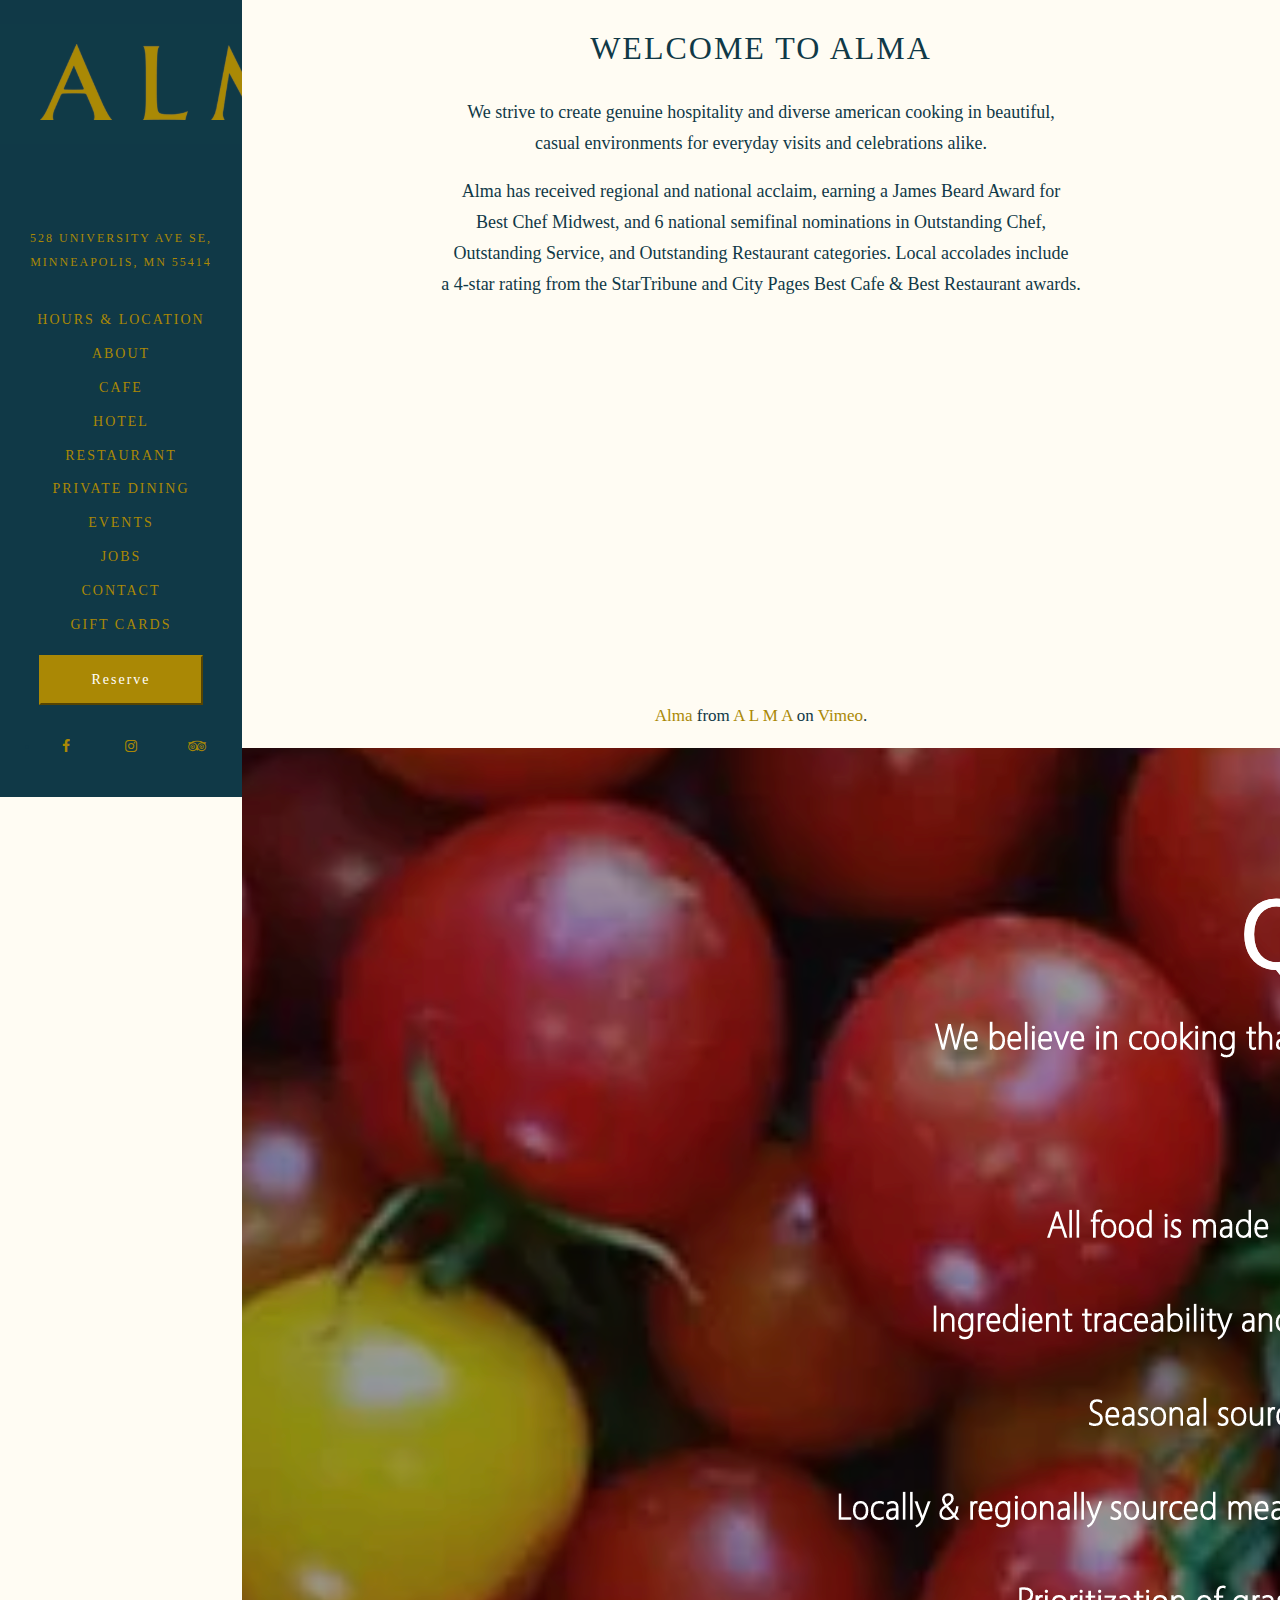
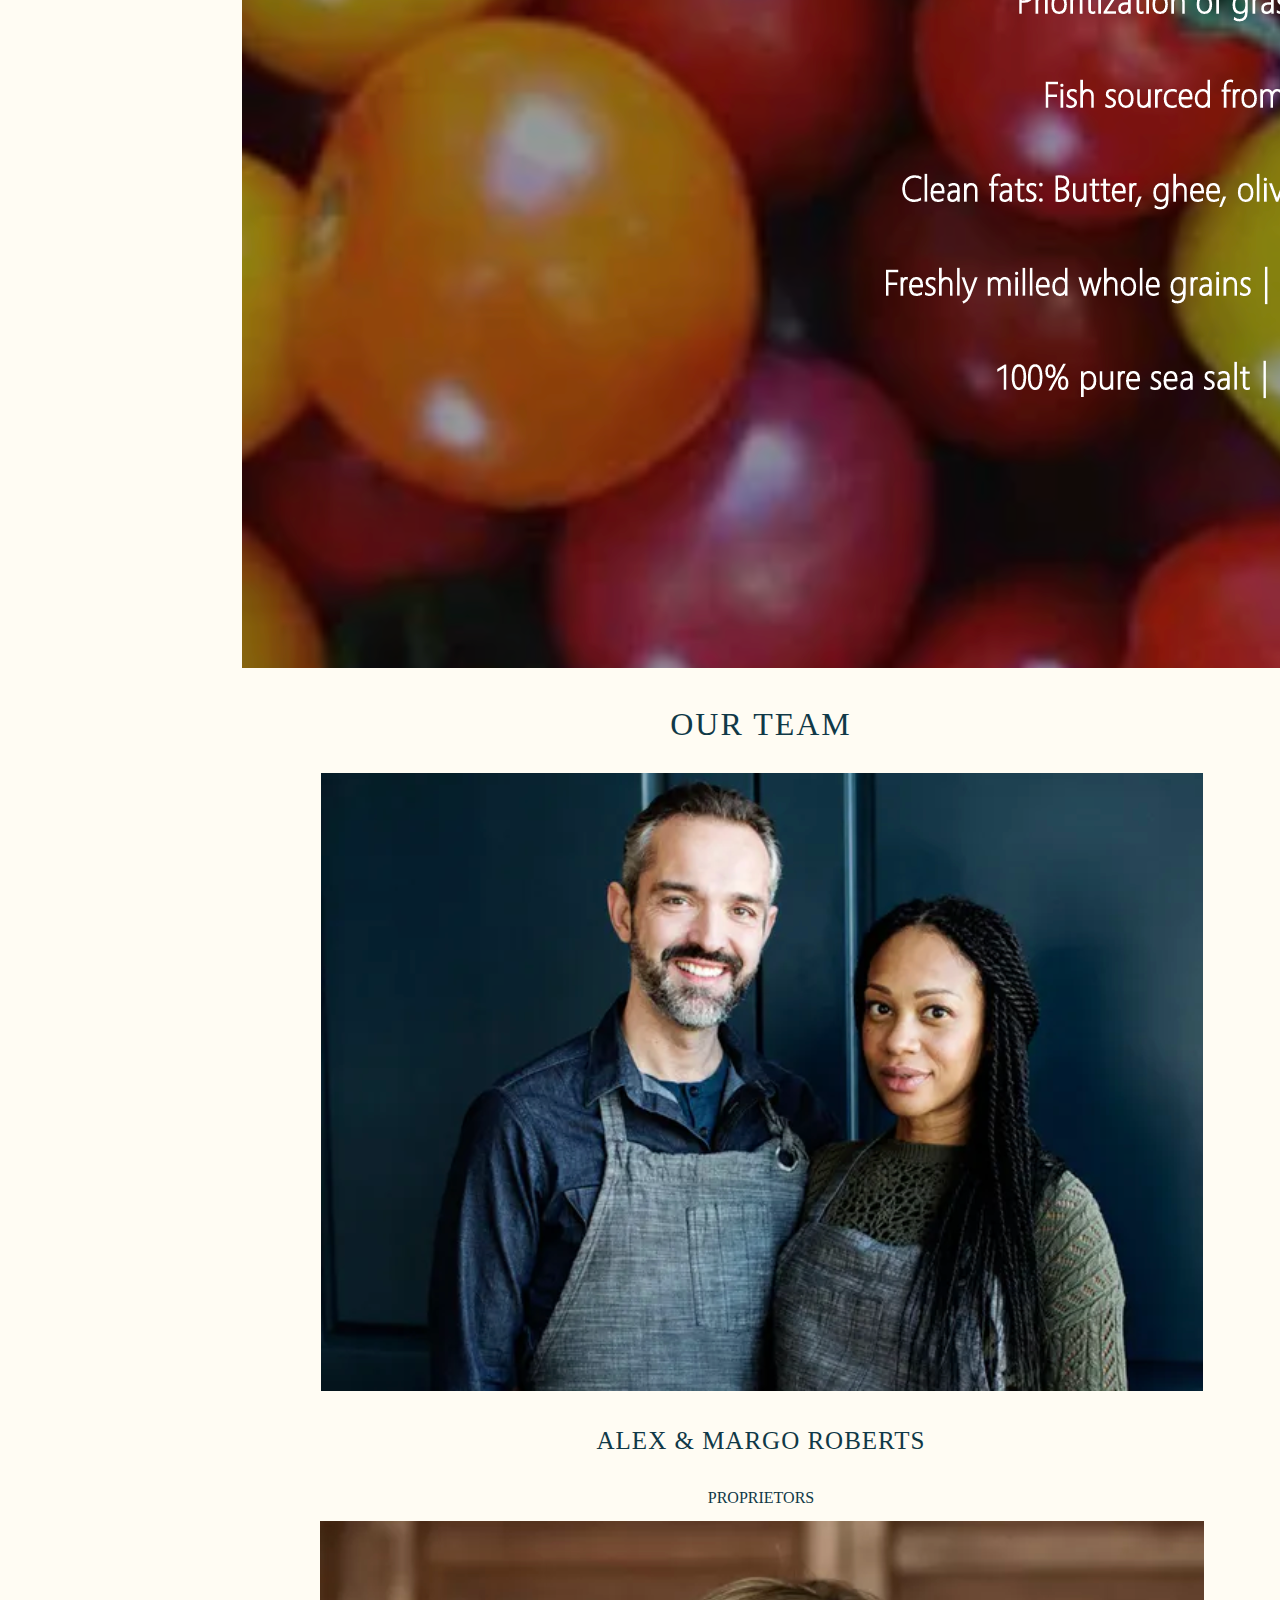
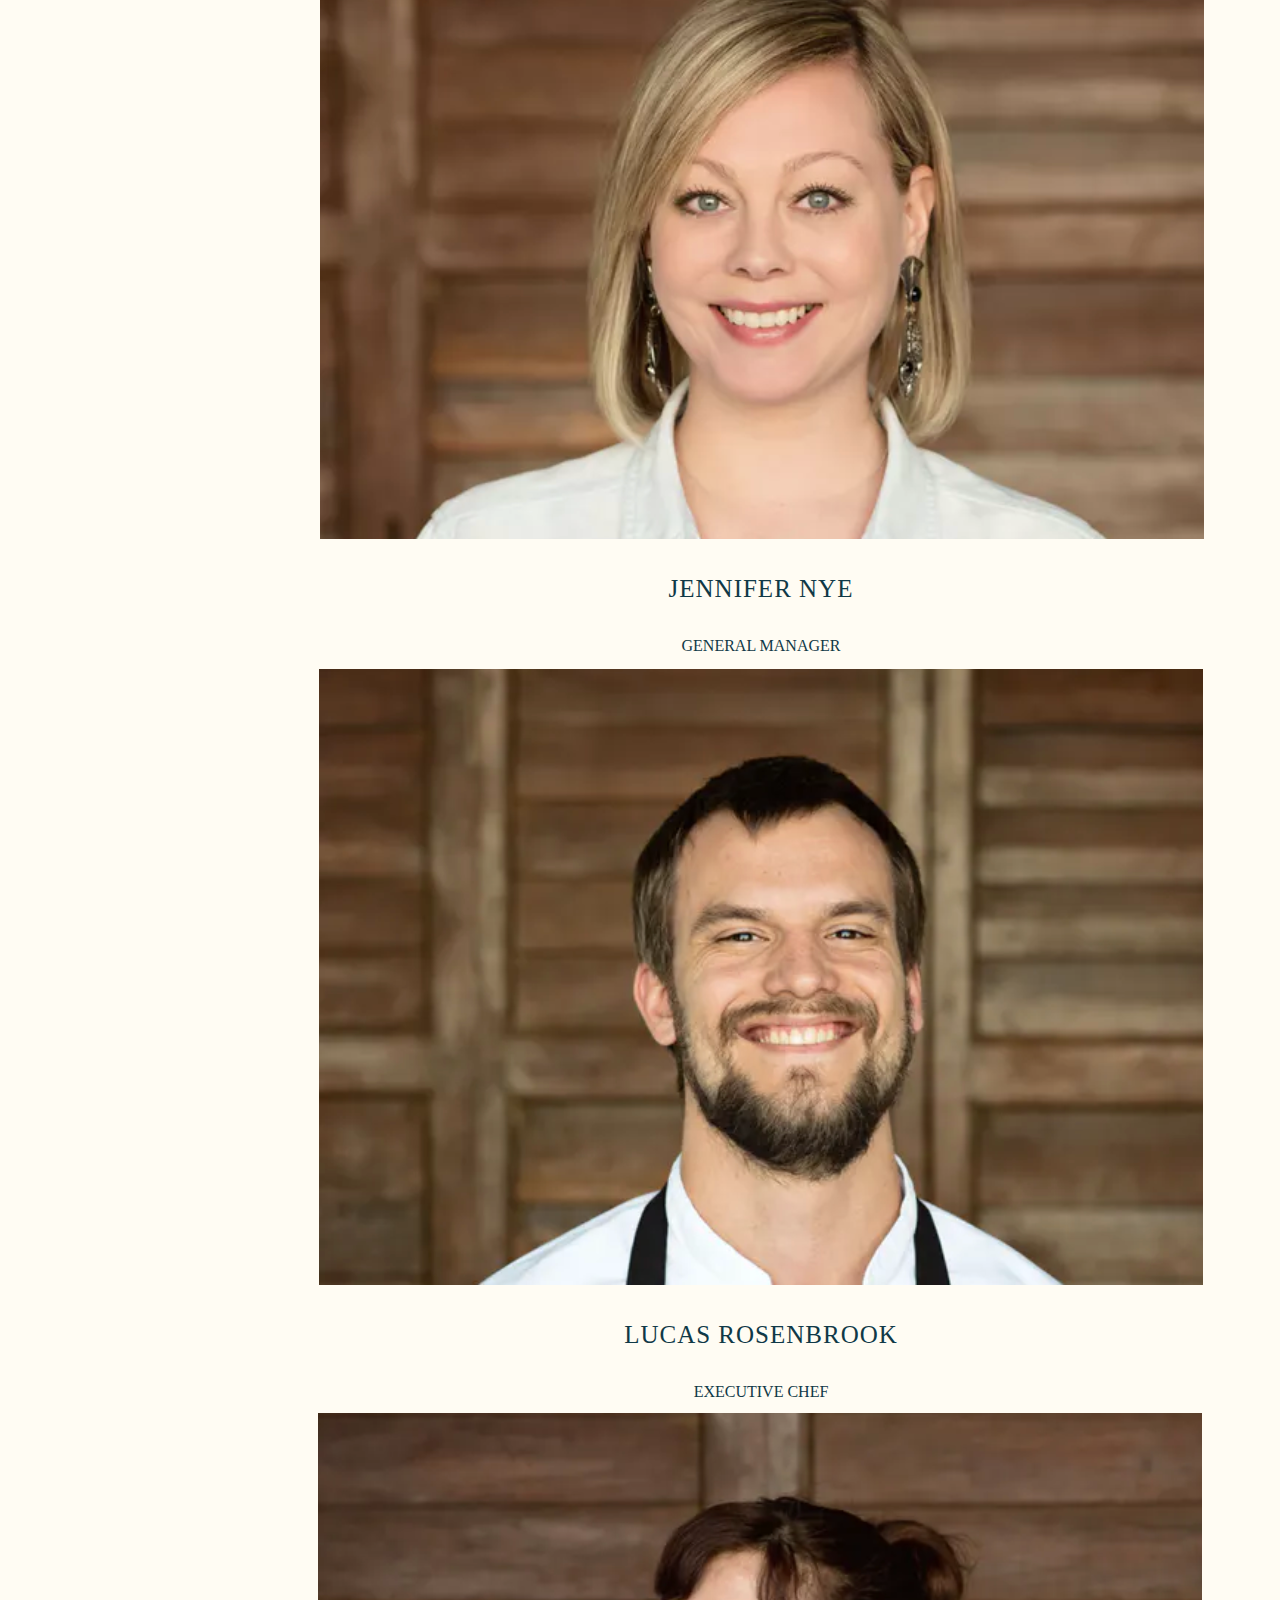
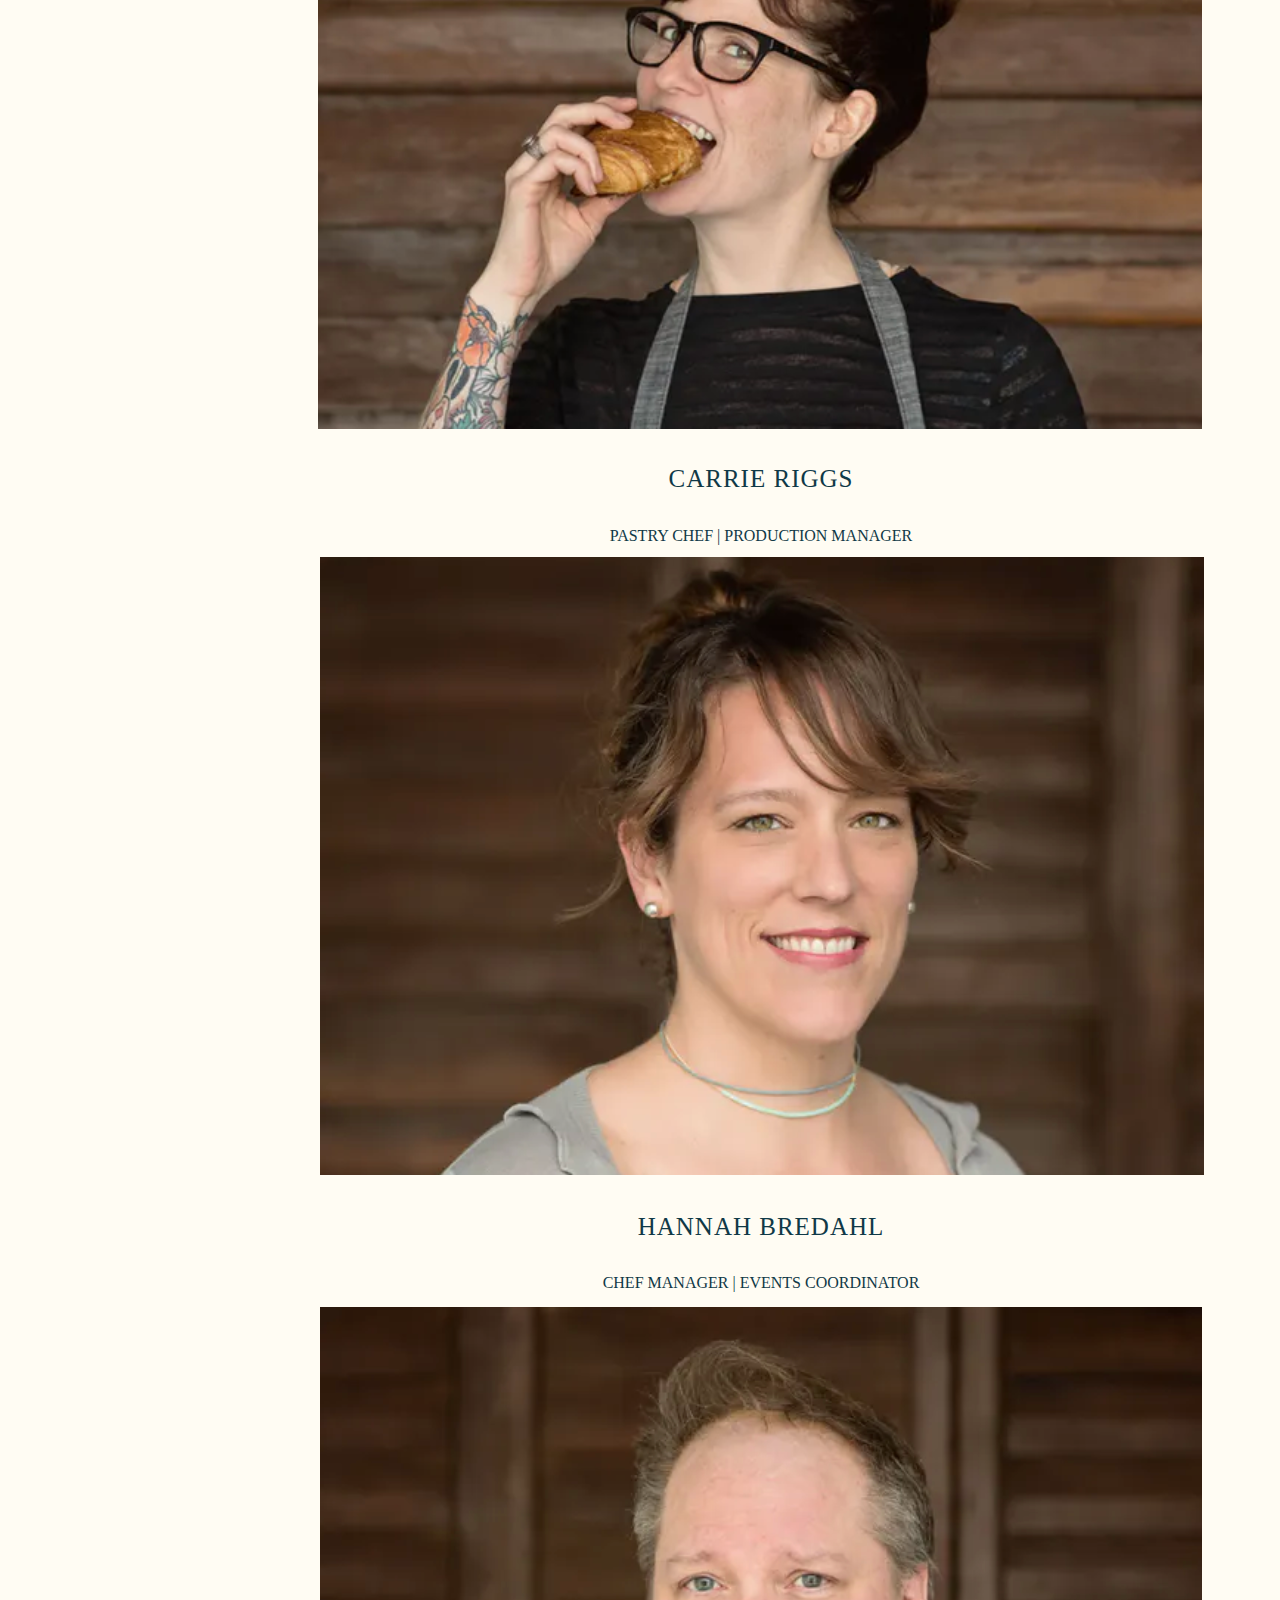
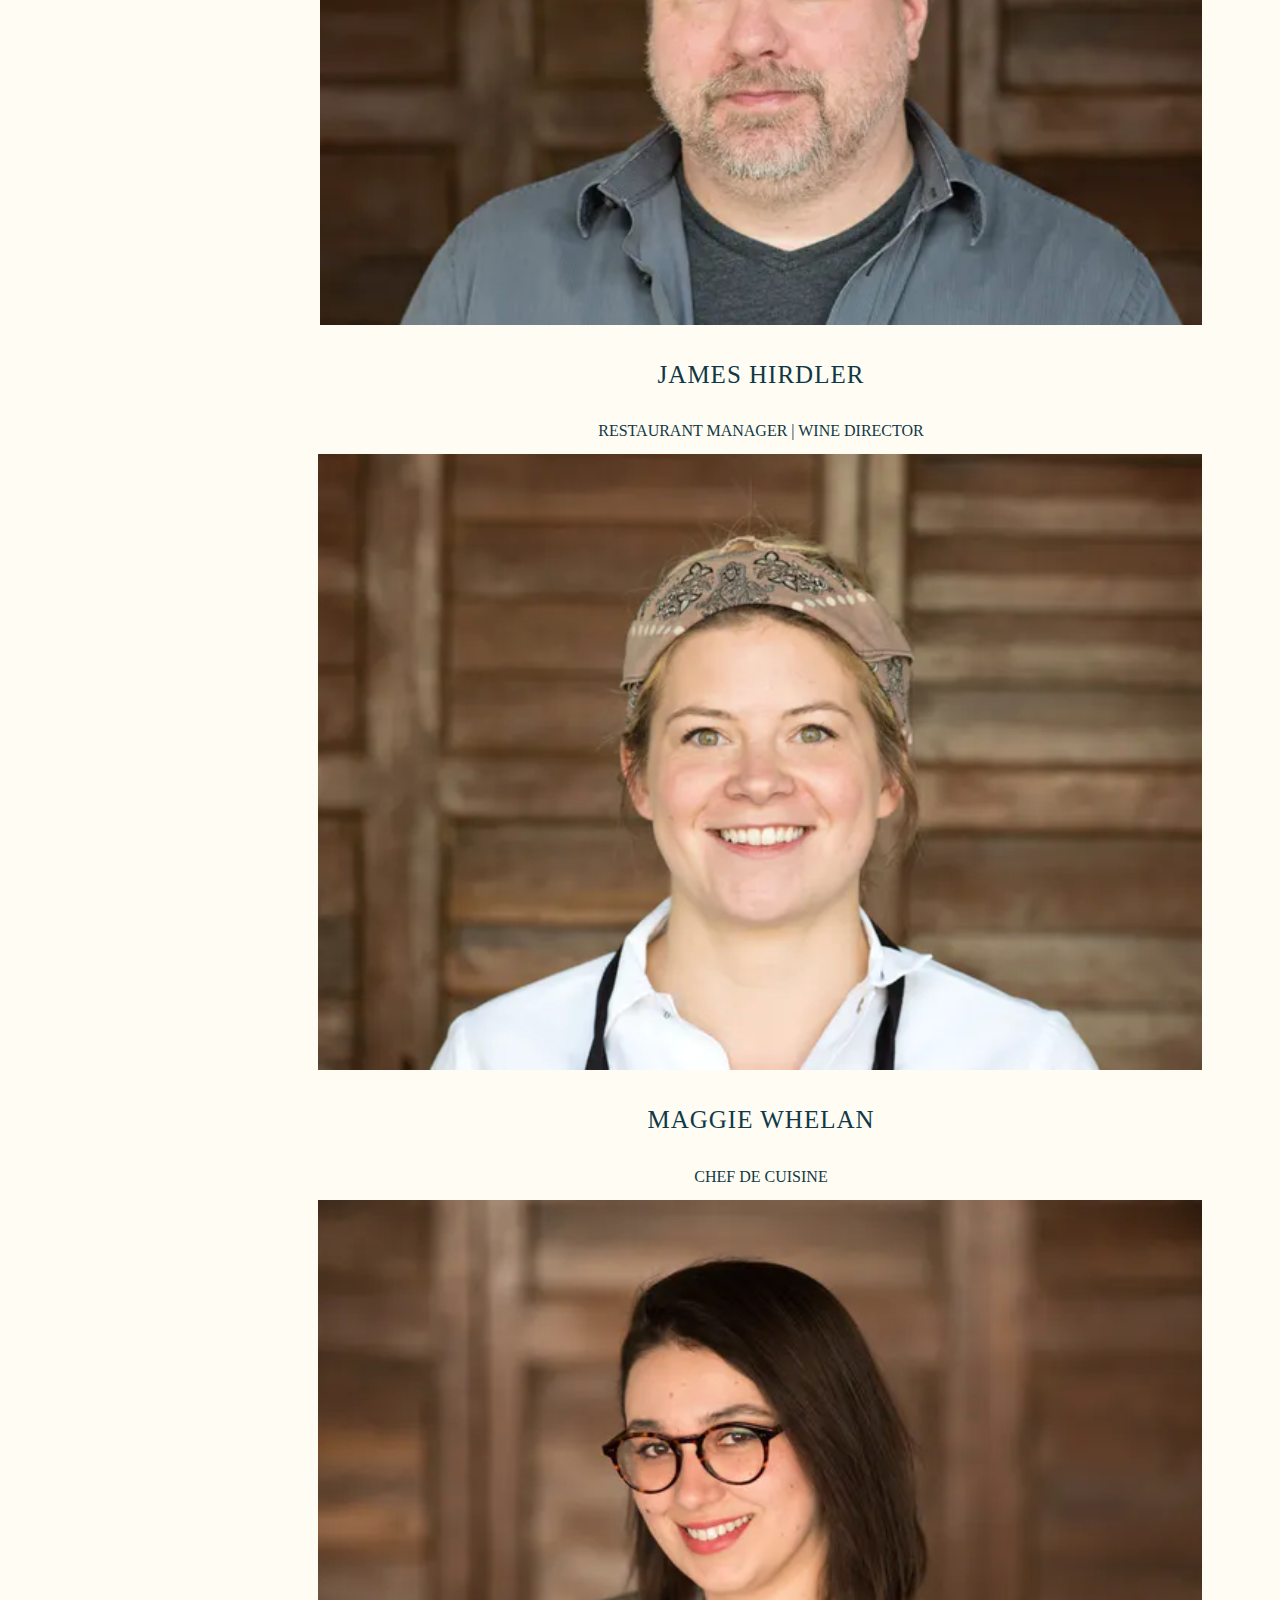
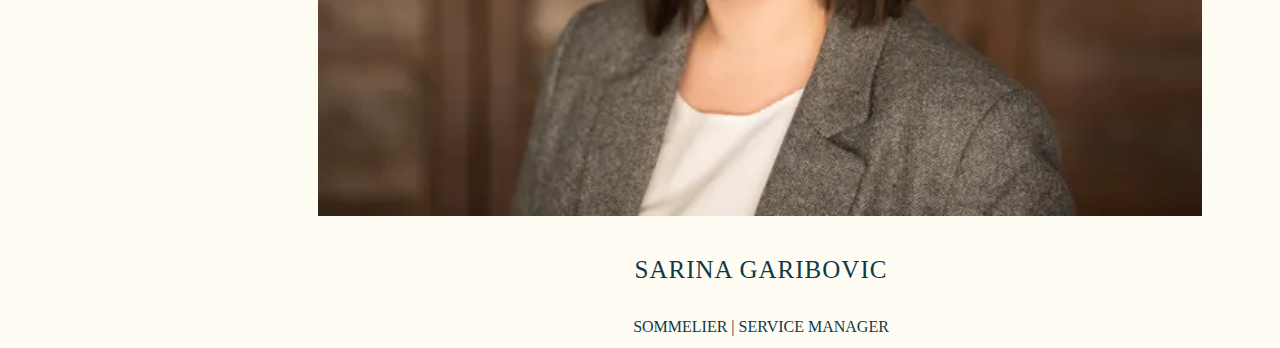
<file: about.html>
<!DOCTYPE html>
<html lang="en">
<head>
    <meta charset="UTF-8">
    <meta name="viewport" content="width=device-width,
    initial-scale=1.0">
    <meta http-equiv="X-UA-Compatible" content="ie=edge">
    <title>About | Restaurant Alma</title>
    <link rel="stylesheet" media="screen" href="https://fontlibrary.org/face/vegur" type="text/css"/>
    <link rel="stylesheet" href="css/about.css">
    <link rel="stylesheet" href="css/normalize.css">
    <link rel="stylesheet" href="https://cdnjs.cloudflare.com/ajax/libs/font-awesome/4.7.0/css/font-awesome.min.css">
</head>

<body>


        <div class="sidebar">
                <div class="site-logo">
                    <a href="index.html"><img
                    srcset="img/alma-logo.png 2x"
                    src="img/alma-logo.png" alt="alma logo"></a>
            </div>

        <nav class="site-nav">
            <ul class="site-nav-address">
                <li>528 University Ave SE, Minneapolis, MN 55414</li>
            </ul>
                        
            <ul class="site-nav-menu">
                <li><a href="hours.html">Hours & Location</a></li>
                <li><a href="about.html">About</a></li>
                <li><a href="cafe.html">Cafe</a></li>
                <li>Hotel</li>
                <li><a href="restaurant.html">Restaurant</a></li>
                <li>Private Dining</li>
                <li>Events</li>
                <li>Jobs</li>
                <li>Contact</li>
                <li>Gift Cards</li>
            </ul>
            
            <button type="button">Reserve</button>
                        
            <ul class="social-accounts">
                <li>
                    <a href="#" class="fa fa-facebook"></a>
                    <a href="#" class="fa fa-instagram"></a>
                    <a href="#" class="fa fa-tripadvisor"></a>
                 </li>
            </ul>
        </nav>
    </div>

    <div class="main">
        <h1>Welcome to Alma</h1>

        <p>
            <span style="font-size:18px;">We strive to create genuine hospitality and 
            diverse american cooking in beautiful,<br> casual environments for everyday 
            visits and celebrations alike. </span>
        </p>

        <p>
            <span style="font-size:18px;">
                Alma has received regional and national acclaim, earning a James Beard Award for<br> 
                Best Chef Midwest, and 6 national semifinal nominations in Outstanding Chef,<br> 
                Outstanding Service, and Outstanding Restaurant categories. Local accolades include<br> 
                a 4-star rating from the StarTribune and City Pages Best Cafe & Best Restaurant awards.
            </span>
        </p>

        <iframe src="https://player.vimeo.com/video/352380871" width="640" height="360" frameborder="0" allow="autoplay; fullscreen" allowfullscreen></iframe>
        <p><a href="https://vimeo.com/352380871">Alma</a> from <a href="https://vimeo.com/user99841973">A L M A</a> on <a href="https://vimeo.com">Vimeo</a>.</p>

        <div class="image">
            <img
            srcset="img/quality.png 2x"
            src="img/quality.png" alt="quality">  
        </div>

        <h1>Our Team</h1>

        <div class="row">
            <div class="column">
                <img
                srcset="img/alex-margo.png 2x"
                src="img/alex-margo.png" alt="Alex and Margo">
                <h2>Alex & Margo Roberts</h2>
                <h4>Proprietors</h4> 
                <img
                srcset="img/jen.png 2x"
                src="img/jen.png" alt="Jennifer">
                <h2>Jennifer Nye</h2>
                <h4>General Manager</h4>
                <img
                srcset="img/lucas.png 2x"
                src="img/lucas.png" alt="Lucas">
                <h2>Lucas Rosenbrook</h2>
                <h4>Executive Chef</h4>
                <img
                srcset="img/carrie.png 2x"
                src="img/carrie.png" alt="Carrie">
                <h2>Carrie Riggs</h2>
                <h4>Pastry Chef | Production Manager</h4>
            </div>
        </div>

        <div class="row">
                <div class="column">
                    <img
                    srcset="img/hannah.png 2x"
                    src="img/hannah.png" alt="Hannah">
                    <h2>Hannah Bredahl</h2>
                    <h4>Chef Manager | Events Coordinator</h4>
                    <img
                    srcset="img/james.png 2x"
                    src="img/james.png" alt="James">
                    <h2>James Hirdler</h2>
                    <h4>Restaurant Manager | Wine Director</h4>
                    <img
                    srcset="img/maggie.png 2x"
                    src="img/maggie.png" alt="Maggie">
                    <h2>Maggie Whelan</h2>
                    <h4>Chef De Cuisine</h4>
                    <img
                    srcset="img/sarina.png 2x"
                    src="img/sarina.png" alt="Sarina">
                    <h2>Sarina Garibovic</h2>
                    <h4>Sommelier | Service Manager</h4>
                    
                </div>
            </div>



    </div>
</body>
</file>
<file: css/about.css>
:root {
    --font-sans-serif: VegurLight, sans-serif;
    --teal: #103947;
    --white: #ffffff;
}

html {
    box-sizing: border-box;
    align-content: center;
}

*, *:before, *:after {
    box-sizing: inherit;
}

body {
    font-family: var(--font-sans-serif);
    font-weight: 400;
    font-style: regular;
    color: var(--teal);
    font-size: 1rem;
    line-height: 1.7;
    background-color: #fffcf3; 
    display: block;
}

h1 {
    color: rgb(16, 57, 71);
    display: block;
    font-family: VegurRegular;
    font-size: 17px;
    font-weight: 400;
    text-transform: uppercase;
    letter-spacing: 2px;
    text-align: center;
}

h2 {
    color: #103947;
    text-transform: uppercase;
    letter-spacing: 1px;
    font-family: VegurRegular;
    font-weight: 500;
    font-style: normal;
    font-size: 25px;
    margin-bottom: .5rem;
}

h4 {
    color: #103947;
    text-transform: uppercase; 
    font-family: Vegurlight;
    font-weight: 500;
    font-style: normal;
    font-size: 1rem;
    margin-bottom: .5rem;
}

p {
    color: rgb(16, 57, 71);
    display: block;
    font-family: Vegurlight;
    font-size: 17px;
    font-weight: 400;
    text-align: center;
}

.sidebar {
    height: 100%;
    width: 242px;
    position: fixed;
    z-index: 1;
    top: 0;
    left: 0;
    overflow-x: hidden;

}

.site-logo {
    font-family: VegurRegular;
    font-weight: 400;
    font-size: 14px;
    text-transform: uppercase;
    letter-spacing: 2px;
    text-align: center;
    padding-top: 1.5rem;
    padding-bottom: 1.5rem;
    background: #103947;
    width: 242px;
    float: left;
}

.site-nav-address {
    box-sizing: border-box;
    color: rgb(170, 136, 5);
    display: block;
    font-family: VegurRegular;
    font-size: 12px;
    font-weight: 400;
    letter-spacing: 2px;
    line-height: 23.8px;
    list-style-image: none;
    list-style-position: outside;
    list-style-type: none;
    text-align: center;
    text-transform: uppercase;
    padding: 5px;
}

.site-nav-menu {
    box-sizing: border-box;
    color: rgb(170, 136, 5);
    display: block;
    font-family: VegurRegular;
    font-size: 14px;
    font-weight: 400;
    letter-spacing: 2px;
    line-height: 23.8px;
    list-style-image: none;
    list-style-position: outside;
    list-style-type: none;
    text-align: center;
    text-transform: uppercase;
    padding: 5px;
    align-content: center;
}

li {
    margin-top: 10px;
    display: list-item;
}

button {
    font-size: 16px;
    text-decoration: none;
    text-transform: uppercase;
    letter-spacing: 2px;
    padding-top: 15px; 
    padding-bottom: 15px;
    padding-left: 50px;
    padding-right: 50px;
    font-family: VegurRegular;
    color: #fff;
    background-color: #aa8805;
    border-color: #aa8805;
    margin-top: 30px;
}


.fa {
    color: rgb(170, 136, 5);
    padding: 20px;
    align-content: center;
    font-size: 70px;
    width: 60px;
    text-align: center;
    text-decoration: none;
    border-radius: 50%;
    position: relative;
    padding-bottom: 0px;
    padding-left: 0px;
    padding-right: 18px;
}



.main {
    margin-left: 242px;
    text-align: center;
}

.site-nav {
    font-family: VegurRegular;
    font-weight: 400;
    font-size: 14px;
    text-transform: uppercase;
    letter-spacing: 2px;
    text-align: center;
    padding-top: 1.5rem;
    padding-bottom: 1.5rem;
    background: #103947;
    max-width: 242px;
    float: left;


}

a:link {
    color: rgb(170, 136, 5);
    text-decoration: none;
}


a:visited {
    color: rgb(170, 136, 5);
    text-decoration: none;
}

a:hover {
    color: rgb(170, 136, 5);
    text-decoration: none;
}

a.active {
    color: #ffffff;
}

.site-logo {
    font-family: VegurRegular;
    font-weight: 400;
    font-size: 14px;
    text-transform: uppercase;
    letter-spacing: 2px;
    text-align: center;
    padding-top: 1.5rem;
    padding-bottom: 1.5rem;
    background: #103947;
    width: 242px;
    float: left;


}

.site-nav-address {
    box-sizing: border-box;
    color: rgb(170, 136, 5);
    display: block;
    font-family: VegurRegular;
    font-size: 12px;
    font-weight: 400;
    letter-spacing: 2px;
    line-height: 23.8px;
    list-style-image: none;
    list-style-position: outside;
    list-style-type: none;
    text-align: center;
    text-transform: uppercase;
    padding: 5px;
}

.site-nav-menu {
    box-sizing: border-box;
    color: rgb(170, 136, 5);
    display: block;
    font-family: VegurRegular;
    font-size: 14px;
    font-weight: 400;
    letter-spacing: 2px;
    line-height: 23.8px;
    list-style-image: none;
    list-style-position: outside;
    list-style-type: none;
    text-align: center;
    text-transform: uppercase;
    padding: 5px;
    align-content: center;
}

li {
    margin-top: 10px;
    display: list-item;
}

button {
    font-size: 16px;
    text-decoration: none;
    text-transform: uppercase;
    letter-spacing: 2px;
    padding-top: 15px; 
    padding-bottom: 15px;
    padding-left: 50px;
    padding-right: 50px;
    font-family: VegurRegular;
    color: #fff;
    background-color: #aa8805;
    border-color: #aa8805;
    margin-top: 30px;
}


.fa {
    color: rgb(170, 136, 5);
    padding: 20px;
    align-content: center;
    font-size: 70px;
    width: 60px;
    text-align: center;
    text-decoration: none;
    border-radius: 50%;
    position: relative;
    padding-bottom: 0px;
    padding-left: 0px;
    padding-right: 18px;
}


.row {
    display: flex;
    flex-wrap: wrap;
    padding: 0 4px;
}

.column {
    flex: 50%;
    padding: 0 4px;
}
</file>
